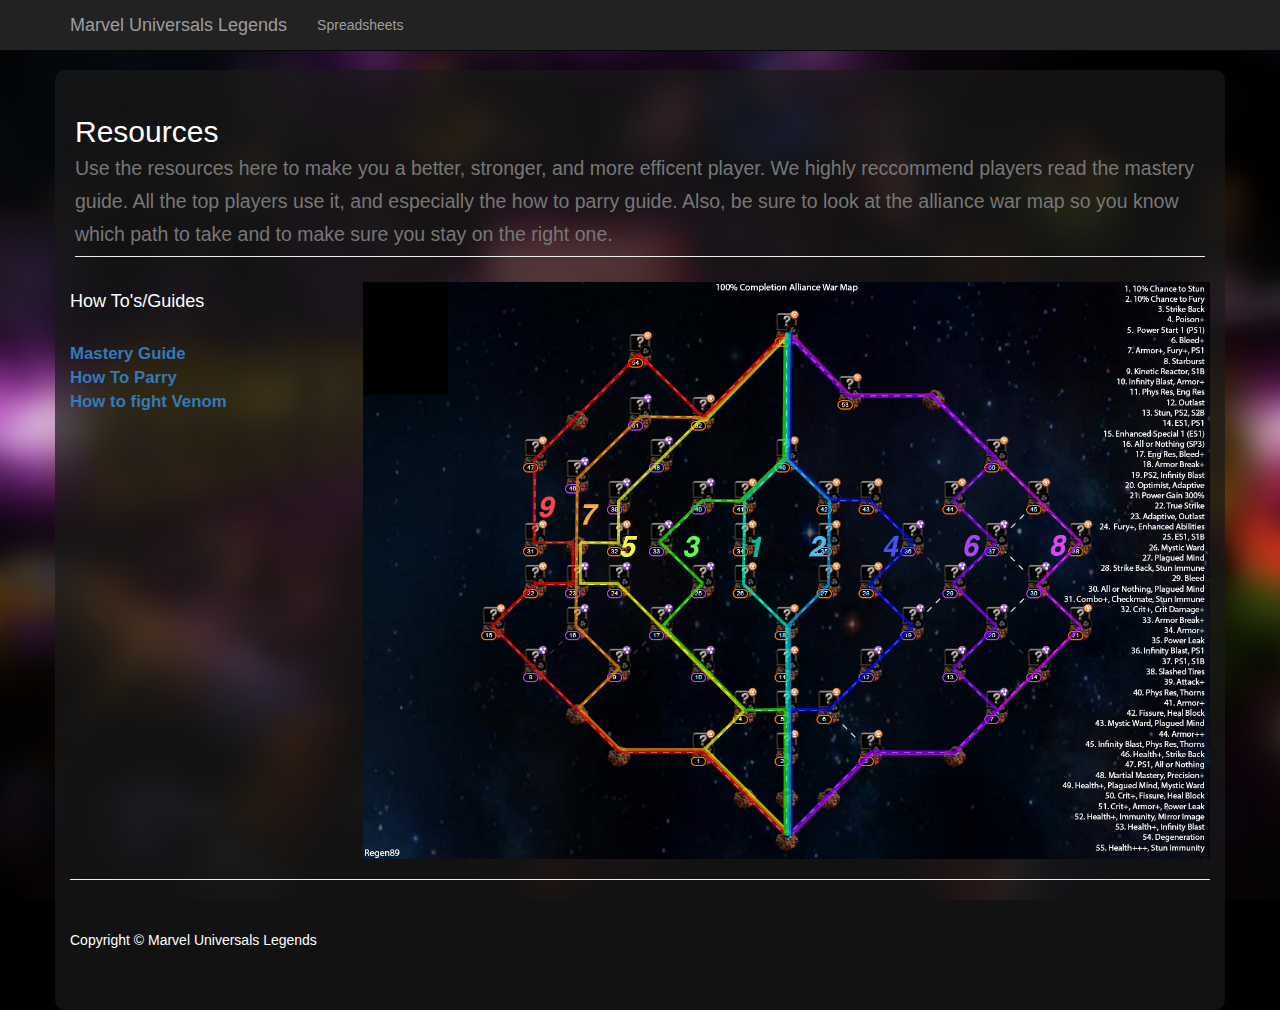
<file: resources.html>
﻿<!DOCTYPE html>
<html lang="en">

<head>

    <meta charset="utf-8">
    <meta http-equiv="X-UA-Compatible" content="IE=edge">
    <meta name="viewport" content="width=device-width, initial-scale=1">
    <meta name="description" content="">
    <meta name="author" content="">

    <title>Marvel Universals Legends - Resources</title>

    <!-- Bootstrap Core CSS -->
    <link href="css/bootstrap.min.css" rel="stylesheet">

    <!-- Custom CSS -->
    <link href="css/custom.css" rel="stylesheet">

    <!-- HTML5 Shim and Respond.js IE8 support of HTML5 elements and media queries -->
    <!-- WARNING: Respond.js doesn't work if you view the page via file:// -->
    <!--[if lt IE 9]>
        <script src="https://oss.maxcdn.com/libs/html5shiv/3.7.0/html5shiv.js"></script>
        <script src="https://oss.maxcdn.com/libs/respond.js/1.4.2/respond.min.js"></script>
    <![endif]-->

</head>

<body>

    <!-- Navigation -->
    <nav class="navbar navbar-inverse navbar-fixed-top" role="navigation">
        <div class="container">
            <!-- Brand and toggle get grouped for better mobile display -->
            <div class="navbar-header">
                <button type="button" class="navbar-toggle" data-toggle="collapse" data-target="#bs-example-navbar-collapse-1">
                    <span class="sr-only">Toggle navigation</span>
                    <span class="icon-bar"></span>
                    <span class="icon-bar"></span>
                    <span class="icon-bar"></span>
                </button>
                <a class="navbar-brand" href="index.html">Marvel Universals Legends</a>
            </div>
            <!-- Collect the nav links, forms, and other content for toggling -->
            <div class="collapse navbar-collapse" id="bs-example-navbar-collapse-1">
                <ul class="nav navbar-nav">
                    <li>
                        <a href="spreadsheets.html">Spreadsheets</a>
                    </li>
                    <!-- <li>
                        <a href="resources.html">Resources</a>
                    </li>
                    <li>
                        <a href="roster.html">Roster</a>
                    </li> -->
                </ul>
            </div>
            <!-- /.navbar-collapse -->
        </div>
        <!-- /.container -->
    </nav>

    <!-- Page Content -->
    <div class="container" style=" background-color:rgba(26,26,26,0.7); border-radius:10px;">
        <div class="row" style="margin:5px;">
            <h2 class="page-header">
                Resources<br />
                <small>Use the resources here to make you a better, stronger, and more efficent player. We highly reccommend players read the mastery guide. All the top players use it, and especially the how to parry guide. Also, be sure to look at the alliance war map so you know which path to take and to make sure you stay on the right one.</small><br />
            </h2>
        </div>
        <div class="row">
            <!-- Blog Entries Column -->
            
            
            <!-- Blog Sidebar Widgets Column -->
            <div class="col-md-3">
                <h4>How To's/Guides</h4>
                <br>
                <b><a href="https://sites.google.com/site/goxmcoc/mcoc-mastery" style="font-size:1.2em;">Mastery Guide</a><br>
                <a href="https://www.youtube.com/watch?v=VRPXxHrgDnY" style="font-size:1.2em;">How To Parry</a><br>
                <a href="https://www.youtube.com/watch?v=ISQvxvYiydg" style="font-size:1.2em;">How to fight Venom</a><br></b>
                <br>
            </div>
            <div class="col-md-9">
            <img style="display:block; margin-left:auto; margin-right:auto;" class="img-responsive" src="images/nodes.jpg" alt="">
            </div>
            

        </div>        <!-- /.row -->
        <hr>
        <!-- Footer -->
        <footer>
            <div class="row">
                <div class="col-lg-12">
                    <p>Copyright &copy; Marvel Universals Legends</p>
                </div>
                <!-- /.col-lg-12 -->
            </div>
            <!-- /.row -->
        </footer>
    </div>
    <!-- /.container -->

    <!-- jQuery -->
    <script src="js/jquery.js"></script>

    <!-- Bootstrap Core JavaScript -->
    <script src="js/bootstrap.min.js"></script>

</body>

</html>
</file>
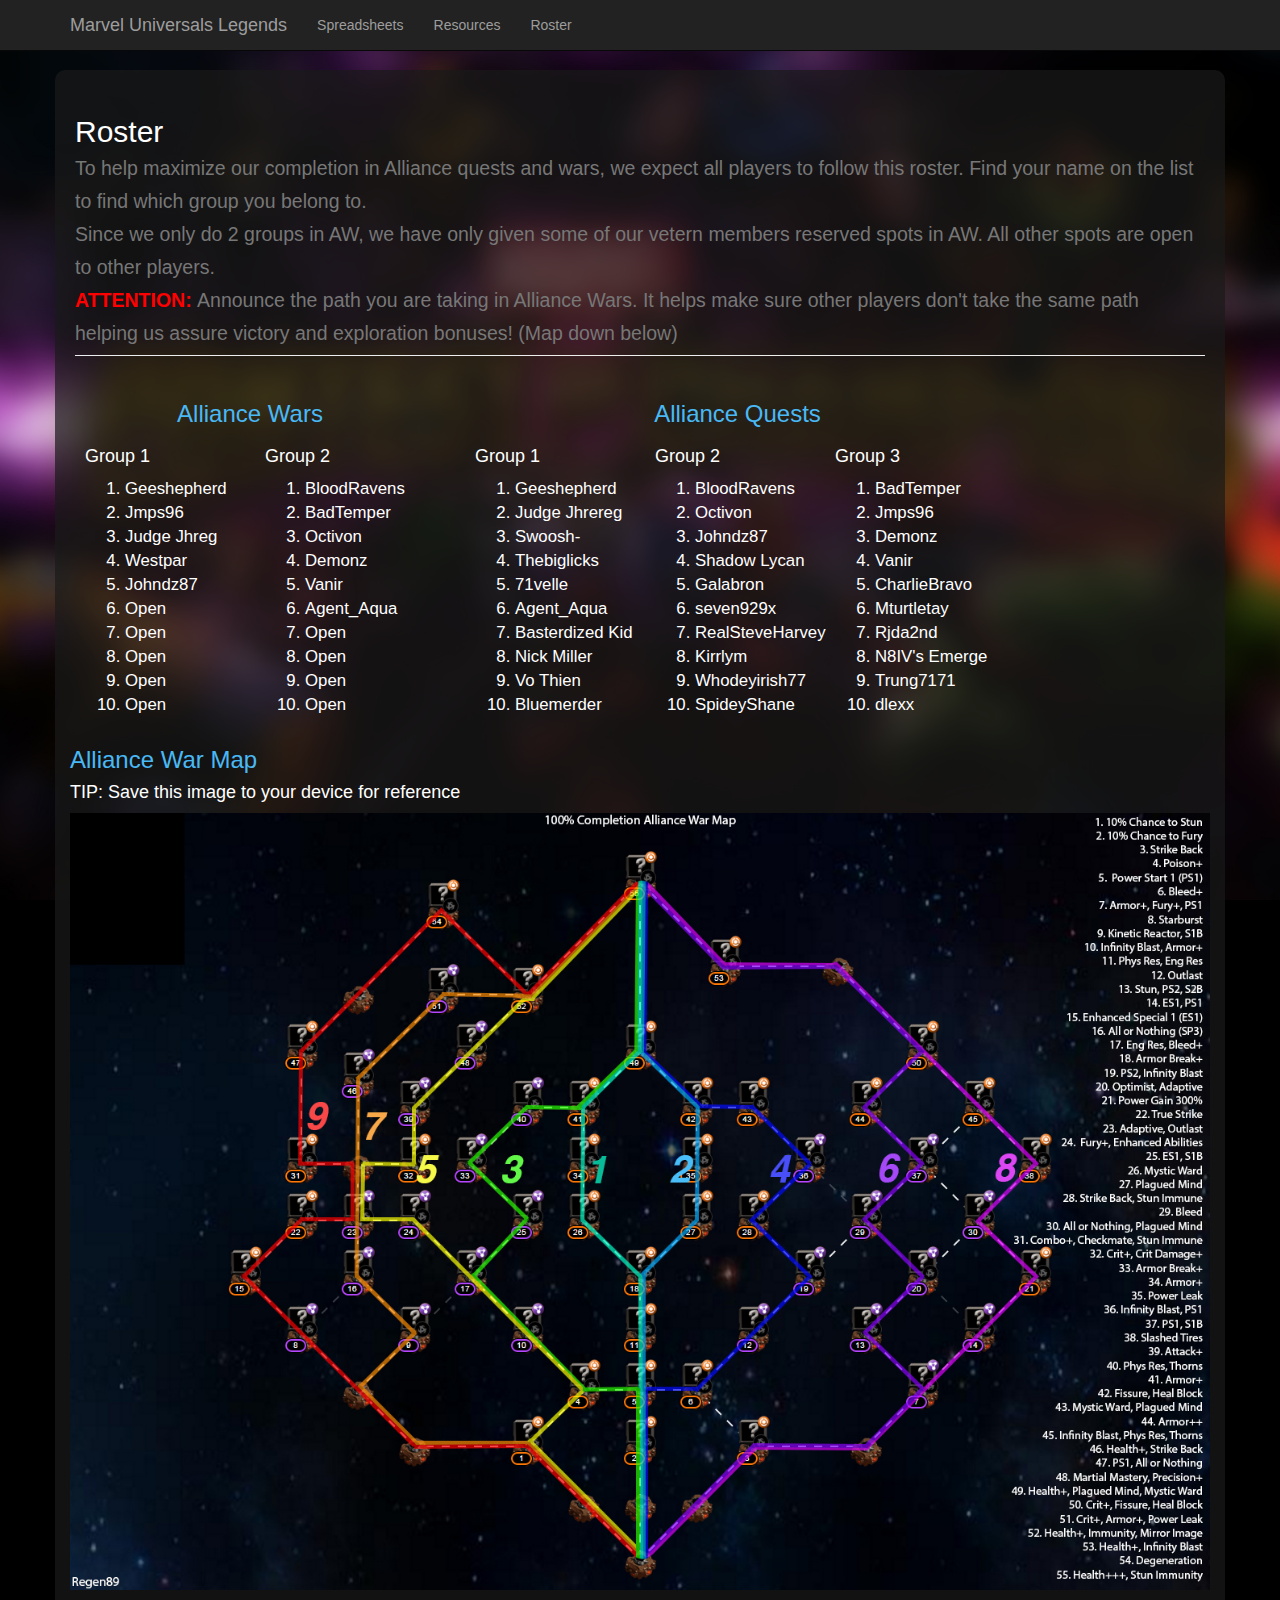
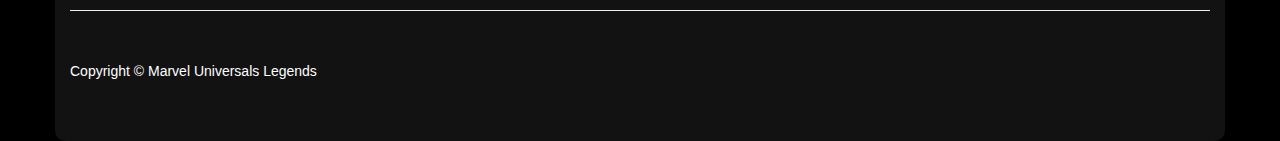
<file: roster.html>
﻿<!DOCTYPE html>
<html lang="en">

<head>

    <meta charset="utf-8">
    <meta http-equiv="X-UA-Compatible" content="IE=edge">
    <meta name="viewport" content="width=device-width, initial-scale=1">
    <meta name="description" content="">
    <meta name="author" content="">

    <title>Marvel Universals Legends</title>

    <!-- Bootstrap Core CSS -->
    <link href="css/bootstrap.min.css" rel="stylesheet">

    <!-- Custom CSS -->
    <link href="css/custom.css" rel="stylesheet">

    <!-- HTML5 Shim and Respond.js IE8 support of HTML5 elements and media queries -->
    <!-- WARNING: Respond.js doesn't work if you view the page via file:// -->
    <!--[if lt IE 9]>
        <script src="https://oss.maxcdn.com/libs/html5shiv/3.7.0/html5shiv.js"></script>
        <script src="https://oss.maxcdn.com/libs/respond.js/1.4.2/respond.min.js"></script>
    <![endif]-->

</head>

<body>

    <!-- Navigation -->
    <nav class="navbar navbar-inverse navbar-fixed-top" role="navigation">
        <div class="container">
            <!-- Brand and toggle get grouped for better mobile display -->
            <div class="navbar-header">
                <button type="button" class="navbar-toggle" data-toggle="collapse" data-target="#bs-example-navbar-collapse-1">
                    <span class="sr-only">Toggle navigation</span>
                    <span class="icon-bar"></span>
                    <span class="icon-bar"></span>
                    <span class="icon-bar"></span>
                </button>
                <a class="navbar-brand" href="index.html">Marvel Universals Legends</a>
            </div>
            <!-- Collect the nav links, forms, and other content for toggling -->
            <div class="collapse navbar-collapse" id="bs-example-navbar-collapse-1">
                <ul class="nav navbar-nav">
                    <li>
                        <a href="spreadsheets.html">Spreadsheets</a>
                    </li>
                    <li>
                        <a href="resources.html">Resources</a>
                    </li>
                    <li>
                        <a href="roster.html">Roster</a>
                    </li>
                </ul>
            </div>
            <!-- /.navbar-collapse -->
        </div>
        <!-- /.container -->
    </nav>

    <!-- Page Content -->
    <div class="container" style=" background-color:rgba(26,26,26,0.7); border-radius:10px;">
        <div class="row" style="margin:5px;">
            <h2 class="page-header">
                Roster<br />
                <small>To help maximize our completion in Alliance quests and wars, we expect all players to follow this roster. Find your name on the list to find which group you belong to. </small><br />
                <small>Since we only do 2 groups in AW, we have only given some of our vetern members reserved spots in AW. All other spots are open to other players.</small><br />
                <small><b  style="color:red;">ATTENTION: </b>Announce the path you are taking in Alliance Wars. It helps make sure other players don't take the same path helping us assure victory and exploration bonuses! (Map down below)</small>
            </h2>
        </div>
        <div class="row" style="font-size:1.2em;">
        	<!-- Blog Entries Column -->
            <div class="col-md-4">
            <h3 class="center-block text-center" style="color:#49b9f5">Alliance Wars</h3>
                <div class="col-md-2" style="width:180px; margin: 0 auto;">
                <h4>Group 1</h4>
                    <ol>
                        <li>Geeshepherd</li>
                        <li>Jmps96</li>
                        <li>Judge Jhreg</li>
                        <li>Westpar</li>
                        <li>Johndz87</li>
                        <li>Open</li>
                        <li>Open</li>
                        <li>Open</li>
                        <li>Open</li>
                        <li>Open</li>
                    </ol>
                </div>
                <div class="col-md-2" style="width:180px; margin: 0 auto;">
                <h4>Group 2</h4>
                    <ol>
                        <li>BloodRavens</li>
                        <li>BadTemper</li>
                        <li>Octivon</li>
                        <li>Demonz</li>
                        <li>Vanir</li>
                        <li>Agent_Aqua</li>
                        <li>Open</li>
                        <li>Open</li>
                        <li>Open</li>
                        <li>Open</li>
                    </ol>
                </div>
            </div>
            <!-- Blog Sidebar Widgets Column -->
            <div class="col-md-6">
            <h3 class="center-block text-center" style="color:#49b9f5">Alliance Quests</h3>
                <div class="col-md-2" style="width:180px; margin: 0 auto;">
                <h4>Group 1</h4>
                    <ol>
                        <li>Geeshepherd</li>
                        <li>Judge Jhrereg</li>
                        <li>Swoosh-</li>
                        <li>Thebiglicks</li>
                        <li>71velle</li>
                        <li>Agent_Aqua</li>
                        <li>Basterdized&nbspKid</li>
                        <li>Nick Miller</li>
                        <li>Vo Thien</li>
                        <li>Bluemerder</li>
                    </ol>
                </div>
                <div class="col-md-2" style="width:180px; margin: 0 auto;">
                <h4>Group 2</h4>
                    <ol>
                        <li>BloodRavens</li>
                        <li>Octivon</li>
                        <li>Johndz87</li>
                        <li>Shadow&nbspLycan</li>
                        <li>Galabron</li>
                        <li>seven929x</li>
                        <li>RealSteveHarvey</li>
                        <li>Kirrlym</li>
                        <li>Whodeyirish77</li>
                        <li>SpideyShane</li>
                    </ol>
                </div>
                <div class="col-md-2" style="width:180px; margin: 0 auto;">
                <h4>Group 3</h4>
                    <ol>
                        <li>BadTemper</li>
                        <li>Jmps96</li>
                        <li>Demonz</li>
                        <li>Vanir</li>
                        <li>CharlieBravo</li>
                        <li>Mturtletay</li>
                        <li>Rjda2nd</li>
                        <li>N8IV's&nbspEmerge</li>
                        <li>Trung7171</li>
                        <li>dlexx</li>
                    </ol>
                </div>
            </div>
        </div>
        <div class="row">
        <div class="col-md-12">
            <h3 style="color:#49b9f5">Alliance War Map</h3> 
            <h4>TIP: Save this image to your device for reference</h4>
            <img style="display:block; margin-left:auto; margin-right:auto;" class="img-responsive" src="images/nodes.jpg" alt="">
        </div>
        
        </div>
        <!-- /.row -->
        <hr>
        <!-- Footer -->
        <footer>
            <div class="row">
                <div class="col-lg-12">
                    <p>Copyright &copy; Marvel Universals Legends</p>
                </div>
                <!-- /.col-lg-12 -->
            </div>
            <!-- /.row -->
        </footer>
    </div>
    <!-- /.container -->

    <!-- jQuery -->
    <script src="js/jquery.js"></script>

    <!-- Bootstrap Core JavaScript -->
    <script src="js/bootstrap.min.js"></script>

</body>

</html>
</file>
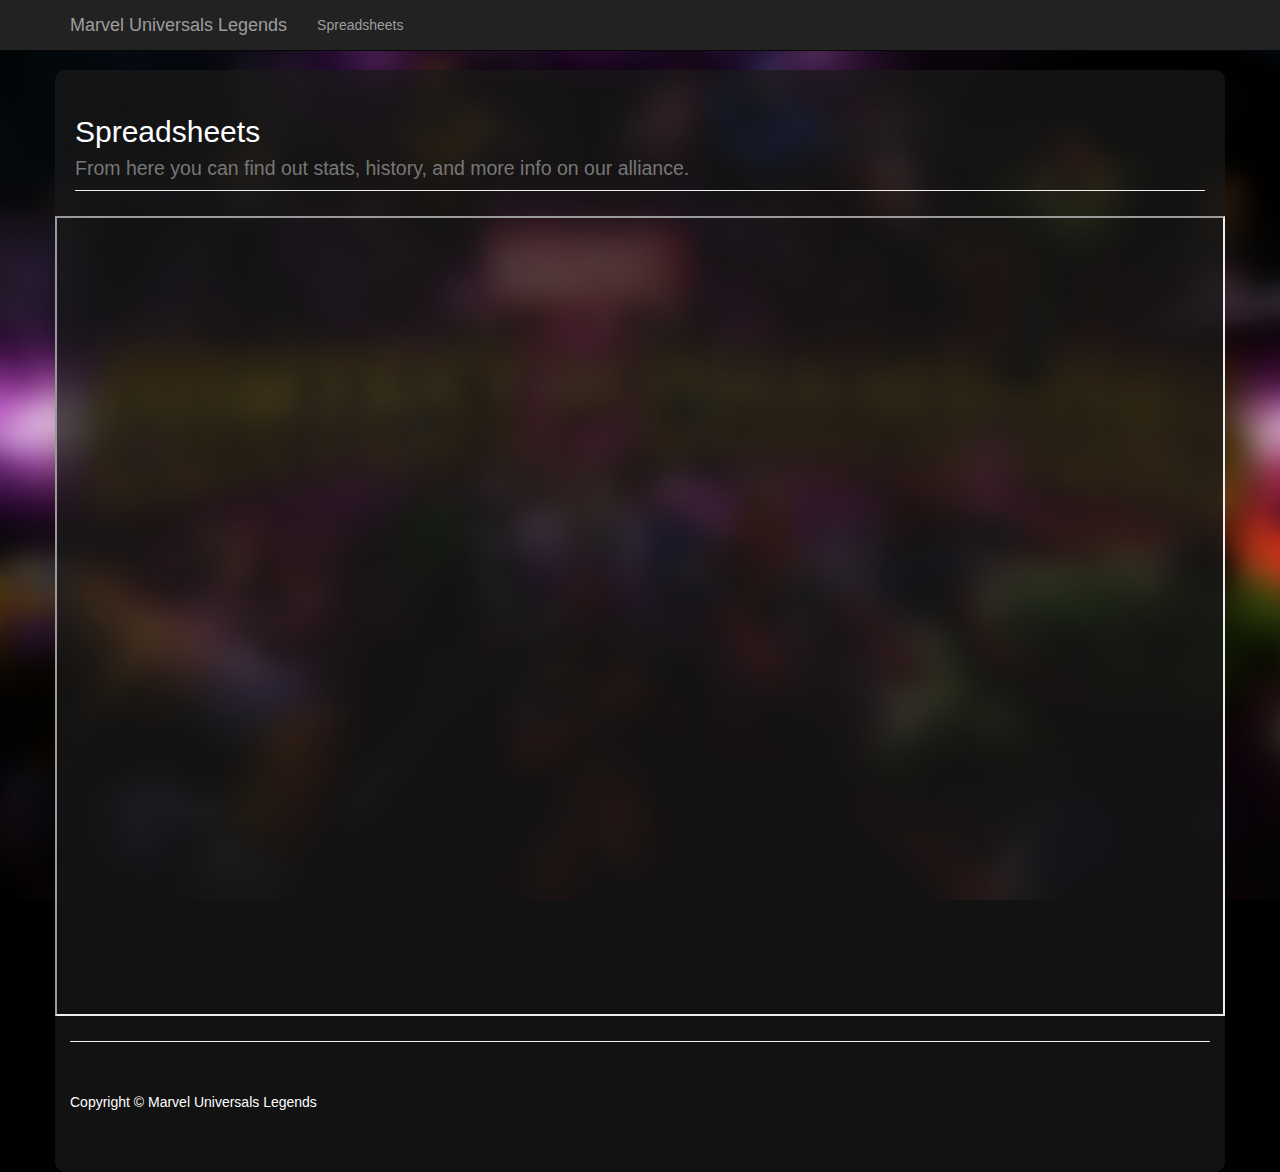
<file: spreadsheets.html>
﻿<!DOCTYPE html>
<html lang="en">

<head>

    <meta charset="utf-8">
    <meta http-equiv="X-UA-Compatible" content="IE=edge">
    <meta name="viewport" content="width=device-width, initial-scale=1">
    <meta name="description" content="">
    <meta name="author" content="">

    <title>Marvel Universals Legends - Spreadsheets</title>

    <!-- Bootstrap Core CSS -->
    <link href="css/bootstrap.min.css" rel="stylesheet">

    <!-- Custom CSS -->
    <link href="css/custom.css" rel="stylesheet">

    <!-- HTML5 Shim and Respond.js IE8 support of HTML5 elements and media queries -->
    <!-- WARNING: Respond.js doesn't work if you view the page via file:// -->
    <!--[if lt IE 9]>
        <script src="https://oss.maxcdn.com/libs/html5shiv/3.7.0/html5shiv.js"></script>
        <script src="https://oss.maxcdn.com/libs/respond.js/1.4.2/respond.min.js"></script>
    <![endif]-->

</head>

<body>

    <!-- Navigation -->
    <nav class="navbar navbar-inverse navbar-fixed-top" role="navigation">
        <div class="container">
            <!-- Brand and toggle get grouped for better mobile display -->
            <div class="navbar-header">
                <button type="button" class="navbar-toggle" data-toggle="collapse" data-target="#bs-example-navbar-collapse-1">
                    <span class="sr-only">Toggle navigation</span>
                    <span class="icon-bar"></span>
                    <span class="icon-bar"></span>
                    <span class="icon-bar"></span>
                </button>
                <a class="navbar-brand" href="index.html">Marvel Universals Legends</a>
            </div>
            <!-- Collect the nav links, forms, and other content for toggling -->
            <div class="collapse navbar-collapse" id="bs-example-navbar-collapse-1">
                <ul class="nav navbar-nav">
                    <li>
                        <a href="spreadsheets.html">Spreadsheets</a>
                    </li>
                    <!-- <li>
                        <a href="resources.html">Resources</a>
                    </li>
                    <li>
                        <a href="roster.html">Roster</a>
                    </li> -->
                </ul>
            </div>
            <!-- /.navbar-collapse -->
        </div>
        <!-- /.container -->
    </nav>

    <!-- Page Content -->
    <div class="container" style=" background-color:rgba(26,26,26,0.7); border-radius:10px;">
        <div class="row" style="margin:5px;">
            <h2 class="page-header">
                Spreadsheets<br />
                <small>From here you can find out stats, history, and more info on our alliance.</small><br />
                
            </h2>
        </div>
        <div class="row">
            <iframe src="https://docs.google.com/spreadsheets/d/e/2PACX-1vTUyDuUDXQqKIisk0yQo5dGbh4g2DNGkRoBVuS2fu581-vYywXhVh3WHH4A2cC6H9Mq38XDYGm_SMiJ/pubhtml?widget=true&amp;headers=false" style="width:100%; height:800px;"></iframe>
        </div>
        <!-- /.row -->
        <hr>
        <!-- Footer -->
        <footer>
            <div class="row">
                <div class="col-lg-12">
                    <p>Copyright &copy; Marvel Universals Legends</p>
                </div>
                <!-- /.col-lg-12 -->
            </div>
            <!-- /.row -->
        </footer>
    </div>
    <!-- /.container -->

    <!-- jQuery -->
    <script src="js/jquery.js"></script>

    <!-- Bootstrap Core JavaScript -->
    <script src="js/bootstrap.min.js"></script>

</body>

</html>
</file>
<file: css/custom.css>
/*!
 * Start Bootstrap - Blog Home HTML Template (http://startbootstrap.com)
 * Code licensed under the Apache License v2.0.
 * For details, see http://www.apache.org/licenses/LICENSE-2.0.
 */

body {
    padding-top: 70px; /* Required padding for .navbar-fixed-top. Remove if using .navbar-static-top. Change if height of navigation changes. */
    background: url("../images/marvel_contest_of_champions_video_game_logo-ts1465585566.jpg") no-repeat fixed center center; background-size:cover; 
    background-color:black;
    color:white;
}

h1, h2, h3 {
    color:white;
}
footer {
    margin: 50px 0;
}

.well {
    background:none;
    border-top:none;
    border-left:none;
    border-right:none;
}

.center {
    margin-left:auto;
    margin-right:auto;
    display:block;
}
</file>
